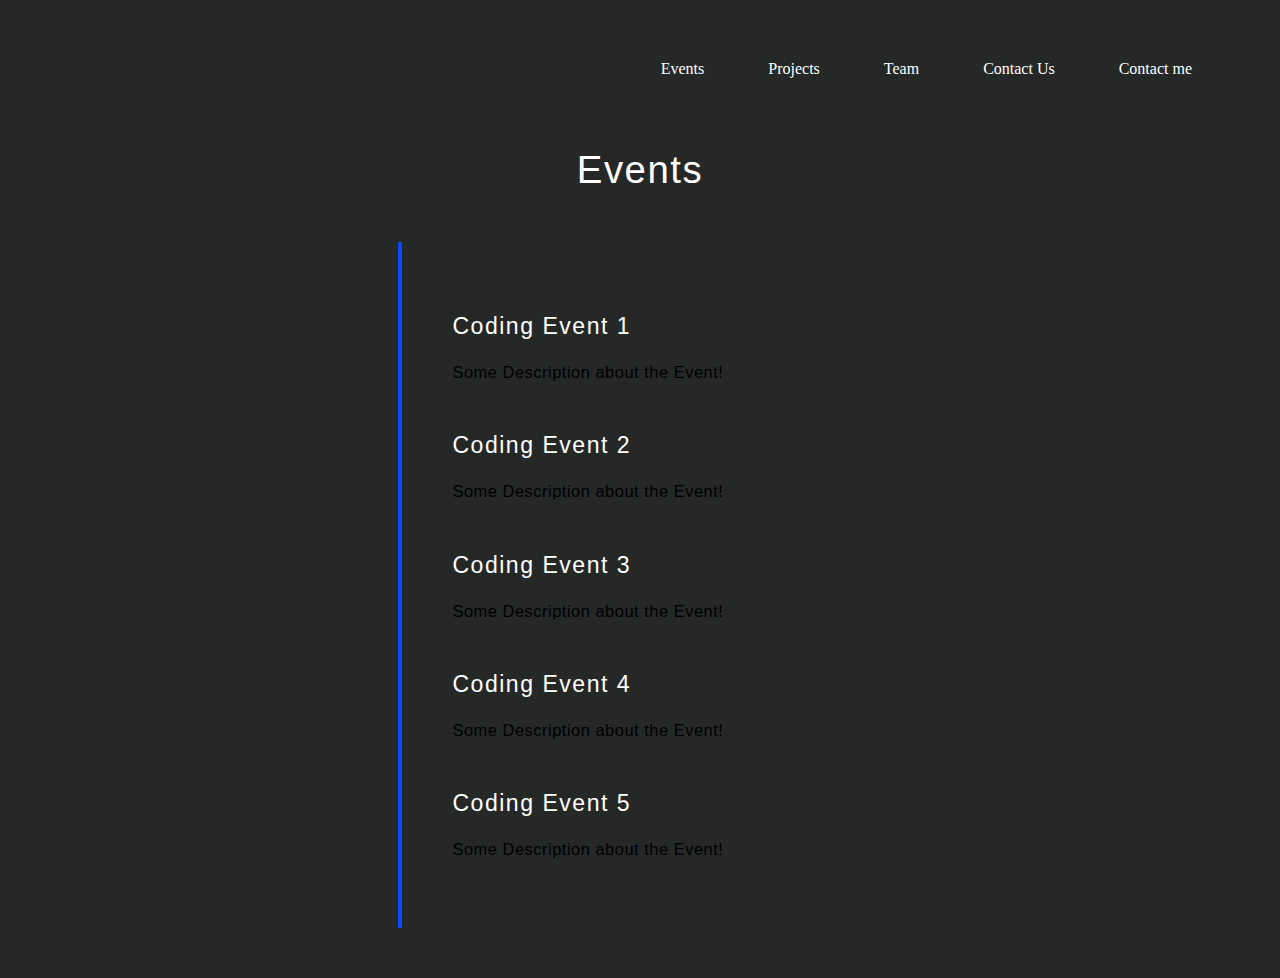
<file: 2.html>
<html>
<head>
<title>CSS</title>
<link rel="stylesheet" type="text/css" href="style2.css">
</head>
<body>
  <div class="header">
    <nav>
        <ul>
          <li><a href="3.html">Events</a></li>
          <li><a href="4.html">Projects</a></li>
          <li><a href="5.html">Team</a></li>
          <li><a href="#">Contact Us</a></li>
          <li><a href="*">Contact me</a></li>
        </ul>
    </nav>
</div>
<div id="timeline">
  <h1>Events</h1>
  <ul class="timeline1">
    <li class="event" data-date="1 October">
      <h3>Coding Event 1</h3>
      <p>Some Description about the Event!</p>
    </li>
    <li class="event" data-date="2 October">
      <h3>Coding Event 2</h3>
      <p>Some Description about the Event!</p>
    </li>
    <li class="event" data-date="3 October">
      <h3>Coding Event 3</h3>
      <p>Some Description about the Event!</p>
    </li>
    <li class="event" data-date="4 October">
      <h3>Coding Event 4</h3>
      <p>Some Description about the Event!</p>
    </li>
    <li class="event" data-date="5 October">
      <h3>Coding Event 5</h3>
      <p>Some Description about the Event!</p>
    </li>
  </ul>
</div>
</body>
</html>
</file>
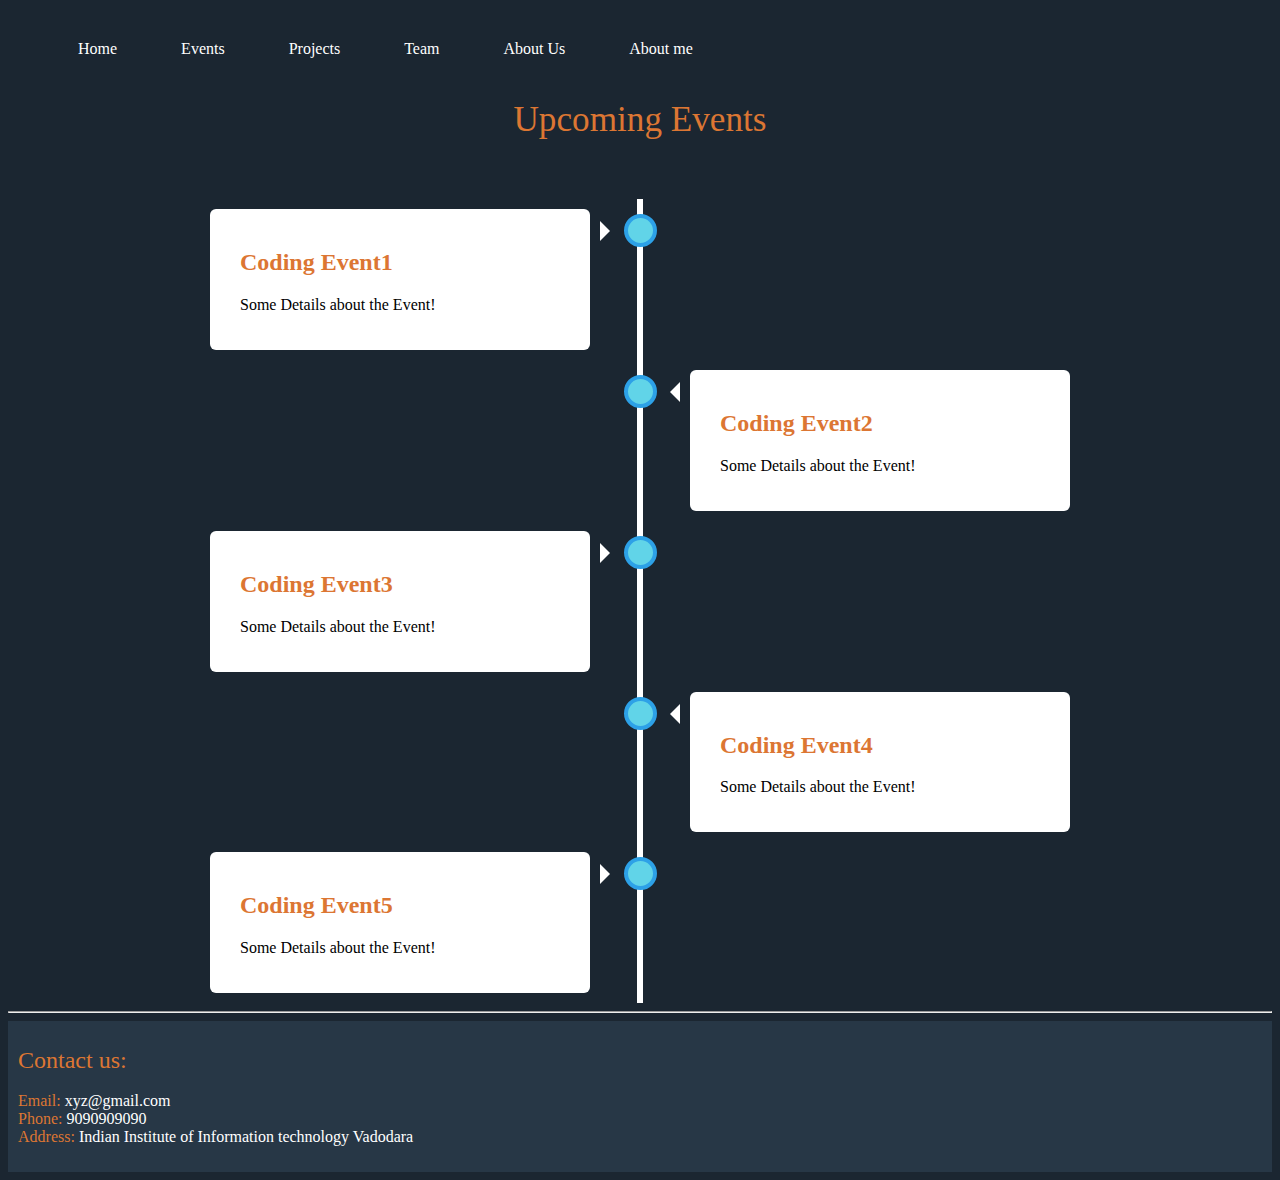
<file: 3.html>
<html>
<head>
<title>CSS</title>
<link rel="stylesheet" type="text/css" href="style3.css">
</head>
<body>
	<div class="header">
		<nav>

				<ul>
					<li><a href="index.html">Home</a></li>
					<li><a href="3.html">Events</a></li>
					<li><a href="4.html">Projects</a></li>
					<li><a href="5.html">Team</a></li>
					<li><a href="6.html">About Us</a></li>
					<li><a href="7.html">About me</a></li>
				</ul>
		</nav>
</div>
<br>
<h1>Upcoming Events</h1>
<br><br>
<div class="timeline">
	<div class="container left">
		<div class="content">
			<h2>Coding Event1</h2>
			<p>Some Details about the Event!</p>
		</div>
	</div>
</div>
<div class="timeline">
	<div class="container right">
		<div class="content">
			<h2>Coding Event2</h2>
			<p>Some Details about the Event!</p>
		</div>
	</div>
</div>
<div class="timeline">
	<div class="container left">
		<div class="content">
			<h2>Coding Event3</h2>
			<p>Some Details about the Event!</p>
		</div>
	</div>
</div>
<div class="timeline">
	<div class="container right">
		<div class="content">
			<h2>Coding Event4</h2>
			<p>Some Details about the Event!</p>
		</div>
	</div>
</div>
<div class="timeline">
	<div class="container left">
		<div class="content">
			<h2>Coding Event5</h2>
			<p>Some Details about the Event!</p>
		</div>
	</div>
</div>

<hr>
<div class="footer">
	<p align="left"><font style="color:#DC7633;" size="5px">Contact us:</font>
		<br>
		<br> <font style="color:#DC7633">Email:</font> <font style="color:white">xyz@gmail.com</font>
		<br> <font style="color:#DC7633">Phone:</font> <font style="color:white">9090909090</font>
	<br><font style="color:#DC7633">Address:</font> <font style="color:white">Indian Institute of Information technology Vadodara</font>
</p>

</div>
</body>
</html>
</file>
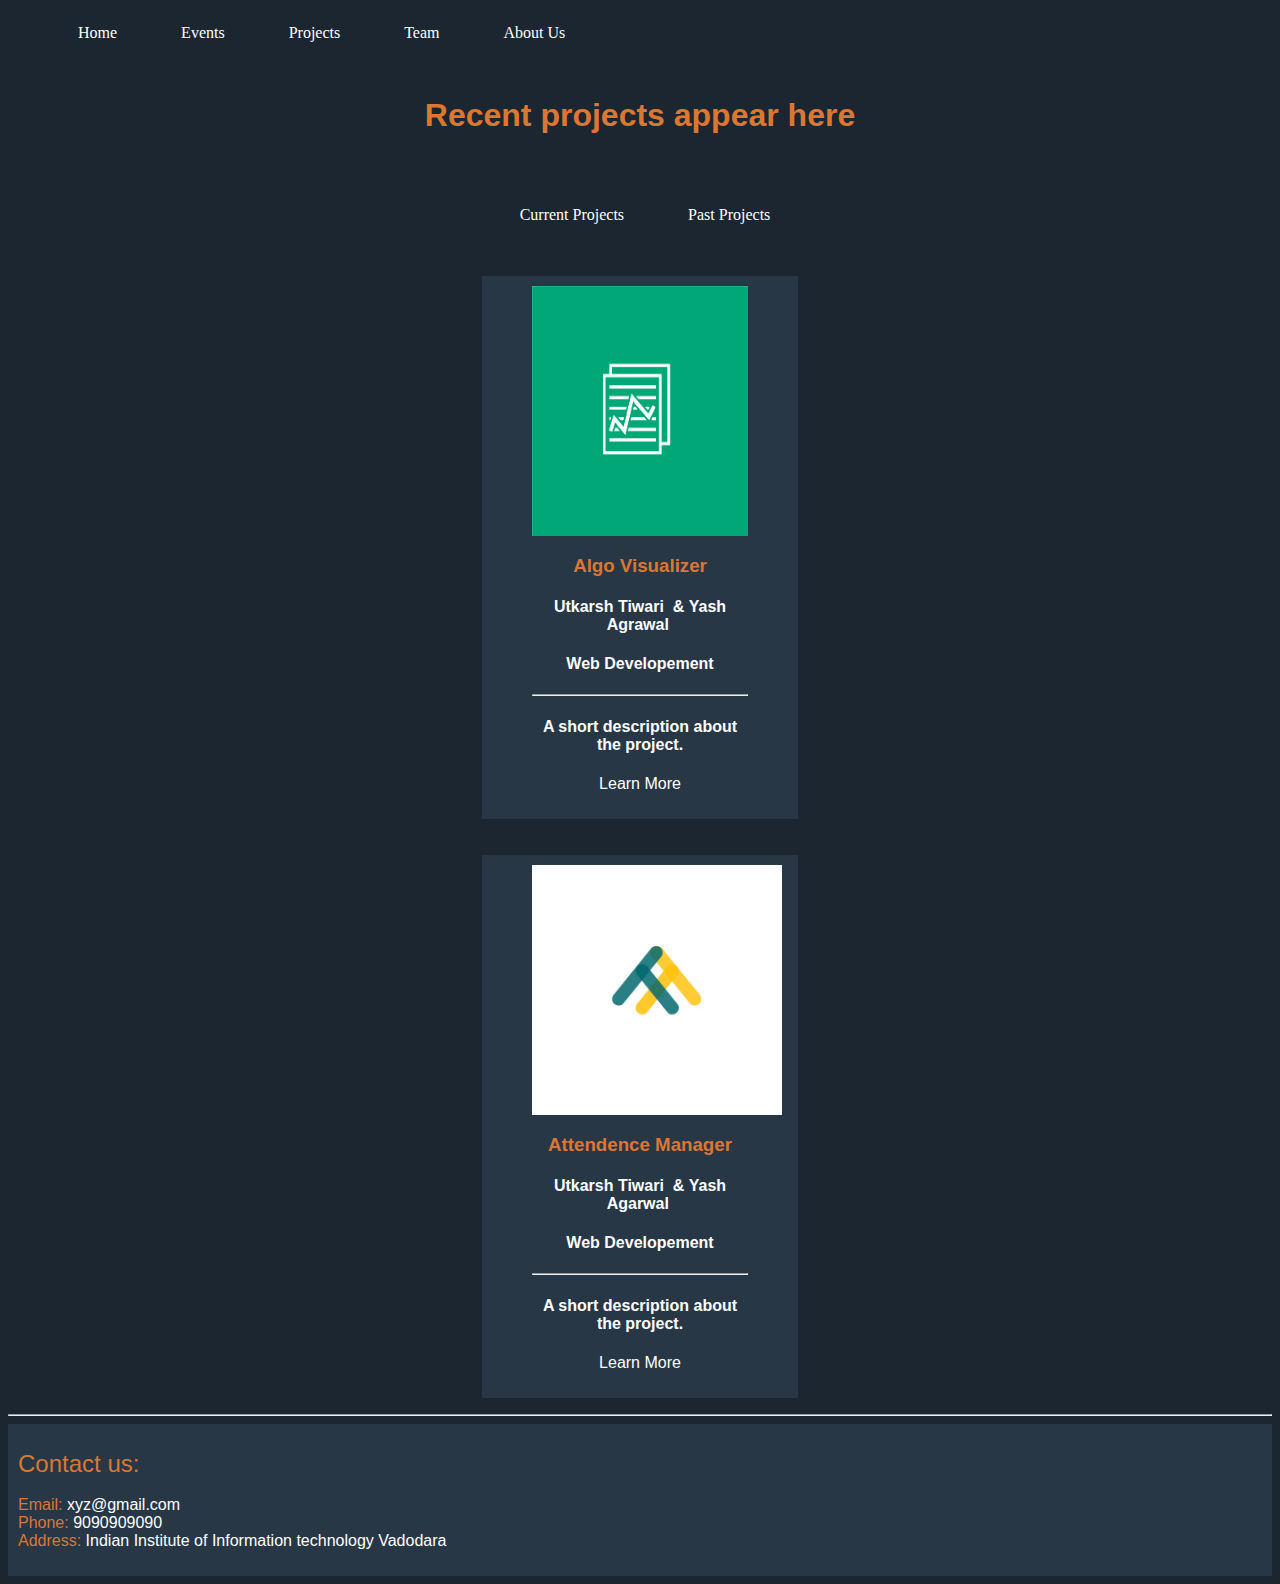
<file: 4.html>
<html>
<head>
<title>CSS</title>
<link rel="stylesheet" type="text/css" href="style4.css">
	<meta name="viewport" content="width=device-width, initial-scale=1">
</head>
<body>
  <div class="header">
		<nav>

				<ul>
          <li><a href="index.html">Home</a></li>
					<li><a href="3.html">Events</a></li>
					<li><a href="4.html">Projects</a></li>
					<li><a href="5.html">Team</a></li>
					<li><a href="6.html">About Us</a></li>
				</ul>
		</nav>
</div>
<br>
<div id="abc">
  <h1>Recent projects appear here</h1>
  <br>
</div>
<center>
<div class = "eve">
  <nav>
      <ul>
        <li><a href="#">Current Projects</a></li>
        <li><a href="#">Past Projects</a></li>

      </ul>
  </nav>
</div>
<br>
&nbsp;&nbsp;
<div class="row">
  <div class="box">
    <section class="special">
      <img src="algo logo 4.jpg" class="image fit" style="width:100%">
      <a href="#" class="image fit">
        <h3>Algo Visualizer</h3>
      </a>
      <h4>

        Utkarsh Tiwari&nbsp;

        &&nbsp;Yash Agrawal&nbsp;
      </h4>
      <h4>Web Developement</h4>
      <p>
        <hr />
        <h4 id="name">A short description about the project.</h4>
      <p/>
      <p>
  				<a href="#">Learn More</a>
      </p>
      </section>
  </div>
<br><br>
  <div class="box1">
    <section class="special">
      <img src="AM logo.jpg" class="image fit">
      <a href="#" class="image fit">
        <h3>Attendence Manager</h3>
      </a>
      <h4>

        Utkarsh Tiwari&nbsp;

        &&nbsp;Yash Agarwal&nbsp;
      </h4>
      <h4>Web Developement</h4>
      <p>
        <hr />
        <h4 id="name">A short description about the project.</h4>
      <p/>
      <p>
          <a href="#">Learn More</a>
      </p>
    </section>
  </div>
</div>
<p>
</center>

<hr>
<div class="footer">
	<p align="left"><font style="color:#DC7633;" size="5px">Contact us:</font>
		<br>
		<br> <font style="color:#DC7633">Email:</font> <font style="color:white">xyz@gmail.com</font>
		<br> <font style="color:#DC7633">Phone:</font> <font style="color:white">9090909090</font>
	<br><font style="color:#DC7633">Address:</font> <font style="color:white">Indian Institute of Information technology Vadodara</font>
</p>
</div>
</body>
</html>
</file>
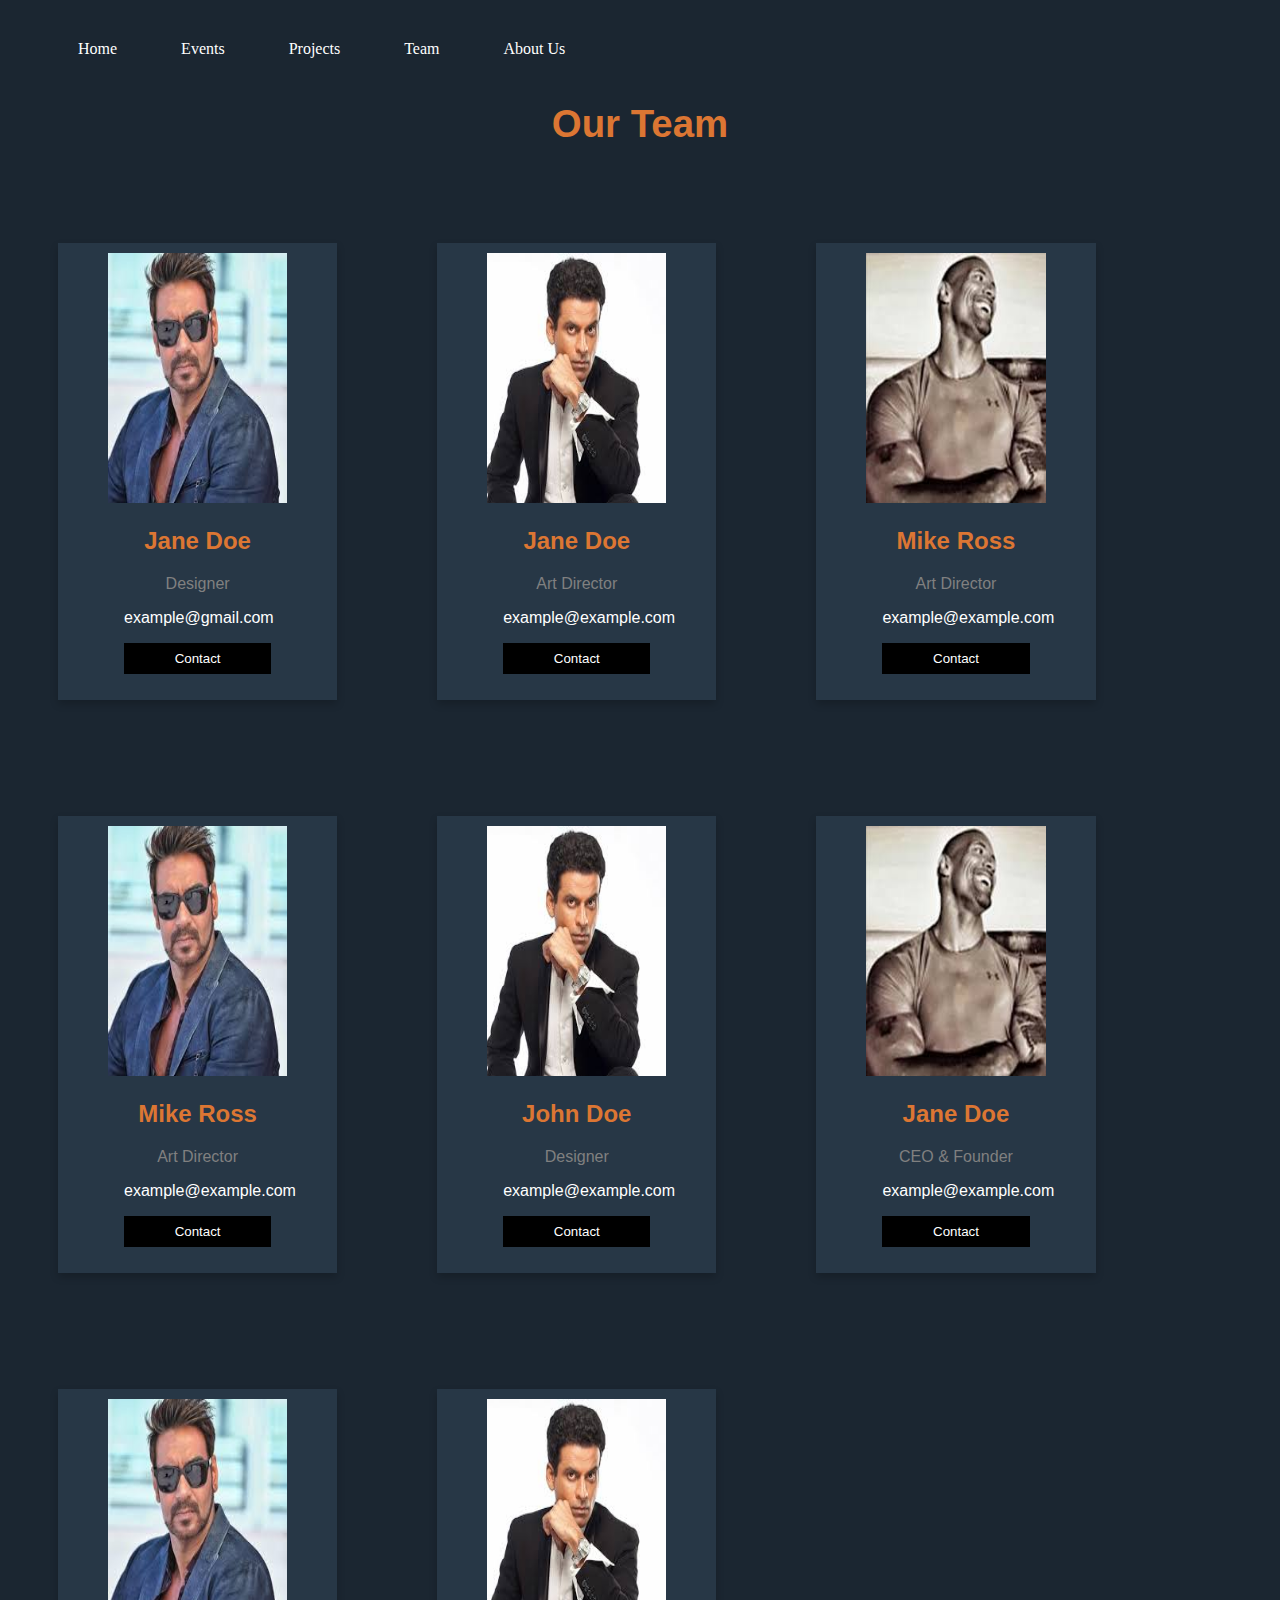
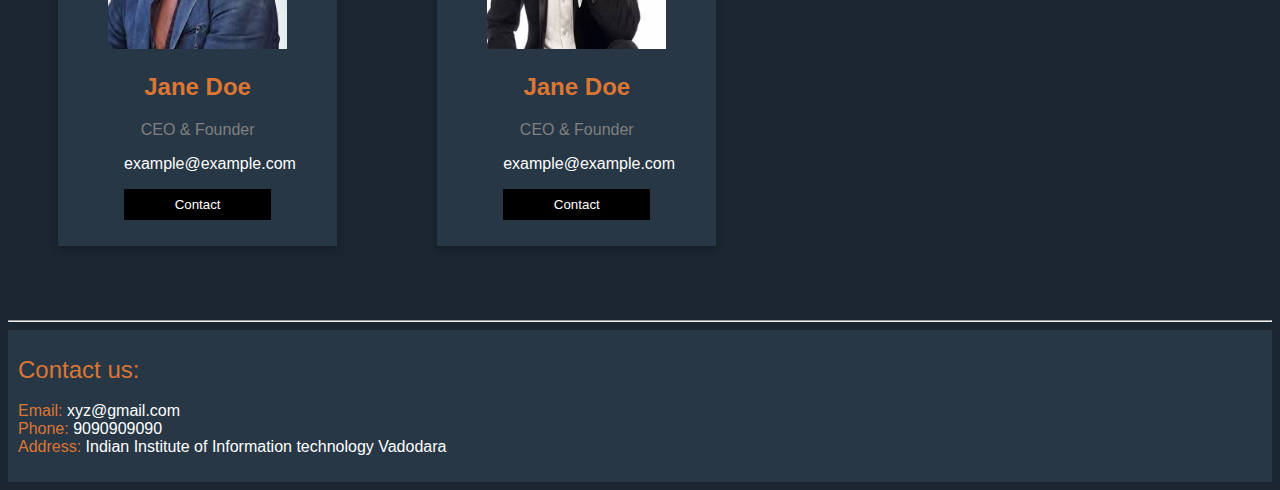
<file: 5.html>
<!DOCTYPE html>
<html>
<head>
<meta name="viewport" content="width=device-width, initial-scale=1">
<style>
html {
  box-sizing: border-box;

}

*, *:before, *:after {
  box-sizing: inherit;
}
	@viewport {
  width: device-width ;
  zoom: 1.0 ;
}
#row{
  align-items: center;
  position:sticky;
  float: none;

}

.column {
  float:left;
  width: 30%;
  margin-bottom: 16px;
  padding: 50px 50px;
}

@media screen and (max-width: 650px) {
  .column {
    width: 100%;
    display: block;
    background-color: #1B2631;
  }
}

.card {
  box-shadow: 0 4px 8px 0 rgba(0, 0, 0, 0.2);
  background-color: #273746;
  padding: 10px 50px;
}

.container {
  padding: 0 16px;
}

.container::after, .row::after {
  content: "";
  clear: both;
  display: table;
}

.title {
  color: grey;
}

.button {
  border: none;
  outline: 0;
  display: inline-block;
  padding: 8px;
  color: white;
  background-color: #000;
  text-align: center;
  cursor: pointer;
  width: 100%;
}

.button:hover {
  background-color: #555;
}

body{
  background-color: #1B2631;
  background: fade(#1B2631,3%);
  color: white;
  font-family: 'Product Sans', sans-serif;
  align-content: center;
  text-align: center;
}
h1{
  text-align: center;
  font-family: 'Product Sans',sans-serif;
  color: #DC7633;
}
h2{
  color: #DC7633;
}
.header {
  background-color: #1B2631;
  background: fade(#1B2631,3%);
  color: fade(#1B2631 ,80%);
  font-family: 'Product Sans', serif;
}
.footer {
  background-color:#273746 ;
  padding: 10px;
  text-align: center;
}

nav{
  width: 100%;
  height: 50px;
  background-color: #0000;
  line-height: 50px;
  font-family: verdana;
}
nav ul{
  float:left;
  margin-right: 30px;
}
nav ul li{
  list-style-type: none;
  display: inline-block;
  transition: 0.7s all;
}
nav ul li:hover{
  background-color:#273746;
}
nav ul li a{
  text-decoration: none;
  color: #FFF;
  padding: 30px;
}
img{
  width: 25px;
  height: 250px;
}
</style>
</head>
<body>
  <div class="header">
		<nav>

				<ul>
          <li><a href="index.html">Home</a></li>
					<li><a href="3.html">Events</a></li>
					<li><a href="4.html">Projects</a></li>
					<li><a href="5.html">Team</a></li>
					<li><a href="6.html">About Us</a></li>
				</ul>
		</nav>
</div>
<br>
<div id="abc">
<big><h1>Our Team</h1></big>
<br>
</div>
<center>
<div class="row">

  <div class="column">
    <div class="card">
      <img src="team.jpg" alt="Jane" style="width:100%">
      <div class="container">
        <h2>Jane Doe</h2>
        <p class="title">Designer</p>
        <p>example@gmail.com</p>
        <p><button class="button">Contact</button></p>
      </div>
    </div>
  </div>

  <div class="column">
    <div class="card">
      <img src="team1.jpg" alt="Mike" style="width:100%">
      <div class="container">
        <h2>Jane Doe</h2>
        <p class="title">Art Director</p>
        <p>example@example.com</p>
        <p><button class="button">Contact</button></p>
      </div>
    </div>
  </div>
  <div class="column">
    <div class="card">
      <img src="rock.jpg" alt="Mike" style="width:100%">
      <div class="container">
        <h2>Mike Ross</h2>
        <p class="title">Art Director</p>
        <p>example@example.com</p>
        <p><button class="button">Contact</button></p>
      </div>
    </div>
  </div>
  <div class="column">
    <div class="card">
      <img src="team.jpg" alt="Mike" style="width:100%">
      <div class="container">
        <h2>Mike Ross</h2>
        <p class="title">Art Director</p>
        <p>example@example.com</p>
        <p><button class="button">Contact</button></p>
      </div>
    </div>
  </div>
  <div class="column">
    <div class="card">
      <img src="team1.jpg" alt="John" style="width:100%">
      <div class="container">
        <h2>John Doe</h2>
        <p class="title">Designer</p>
        <p>example@example.com</p>
        <p><button class="button">Contact</button></p>
      </div>
    </div>
  </div>
  <div class="column">
    <div class="card">
      <img src="rock.jpg" alt="Jane" style="width:100%">
      <div class="container">
        <h2>Jane Doe</h2>
        <p class="title">CEO & Founder</p>
        <p>example@example.com</p>
        <p><button class="button">Contact</button></p>
      </div>
    </div>
  </div>
  <div class="column">
    <div class="card">
      <img src="team.jpg" alt="Jane" style="width:100%">
      <div class="container">
        <h2>Jane Doe</h2>
        <p class="title">CEO & Founder</p>
        <p>example@example.com</p>
        <p><button class="button">Contact</button></p>
      </div>
    </div>
  </div>
  <div class="column">
    <div class="card">
      <img src="team1.jpg" alt="Jane" style="width:100%">
      <div class="container">
        <h2>Jane Doe</h2>
        <p class="title">CEO & Founder</p>
        <p>example@example.com</p>
        <p><button class="button">Contact</button></p>
      </div>
    </div>
  </div>
</div>
</center>

<hr>
<div class="footer">
	<p align="left"><font style="color:#DC7633;" size="5px">Contact us:</font>
		<br>
		<br> <font style="color:#DC7633">Email:</font> <font style="color:white">xyz@gmail.com</font>
		<br> <font style="color:#DC7633">Phone:</font> <font style="color:white">9090909090</font>
	<br><font style="color:#DC7633">Address:</font> <font style="color:white">Indian Institute of Information technology Vadodara</font>
</p>

</body>
</html>
</file>
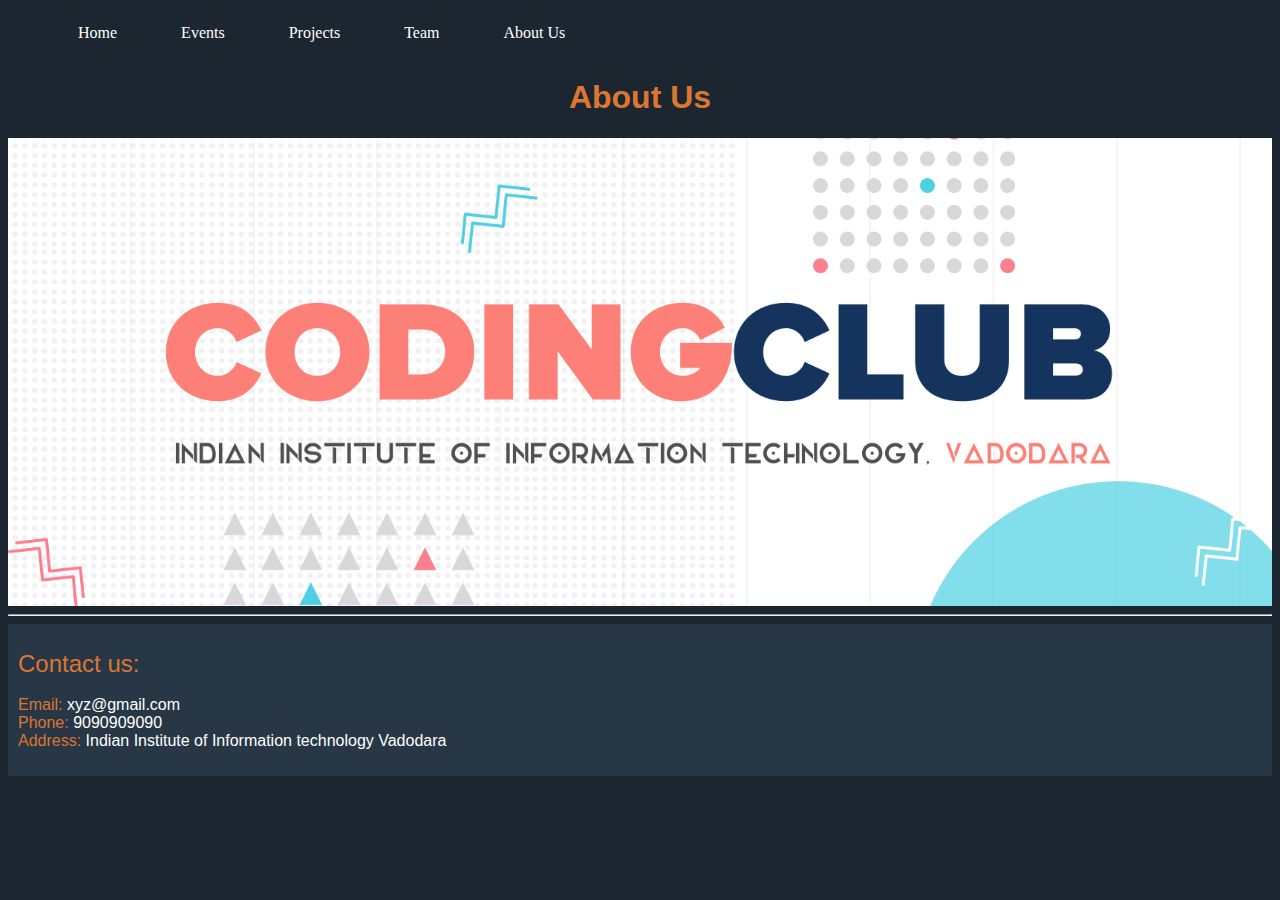
<file: 6.html>
<html>
<head>
  <link rel="stylesheet" type="text/css" href="style6.css">
</head>
<body>
  <div class="header">
    <nav>

        <ul>
          <li><a href="index.html">Home</a></li>
          <li><a href="3.html">Events</a></li>
          <li><a href="4.html">Projects</a></li>
          <li><a href="5.html">Team</a></li>
          <li><a href="6.html">About Us</a></li>
        </ul>
    </nav>
</div>
<div id="abc">
  <h1>About Us</h1>

</div>
<img src="iiitv.png" width="100%">
<hr>
<div class="footer">
	<p align="left"><font style="color:#DC7633;" size="5px">Contact us:</font>
		<br>
		<br> <font style="color:#DC7633">Email:</font> <font style="color:white">xyz@gmail.com</font>
		<br> <font style="color:#DC7633">Phone:</font> <font style="color:white">9090909090</font>
	<br><font style="color:#DC7633">Address:</font> <font style="color:white">Indian Institute of Information technology Vadodara</font>
</p>
</div>
</body>
</html>
</file>
<file: style2.css>
body{
  background:#252827;
  font-size: 16px;
}

p{
  font-weight: 300;
}

h1{
  font-family: 'Saira', sans-serif;
  letter-spacing: 1.5px;
  color: white;
  font-weight: 400;
  font-size: 2.4em;
}

#timeline{
  margin-top: 50px;
  text-align: center;
}

.timeline1{
  border-left: 4px solid #004ffc;
  border-bottom-right-radius: 4px;
  border-top-right-radius: 4px;
  background: fade(white,3%);
  color: fade(white,80%);
  font-family: 'Saira', sans-serif;
  margin: 50px auto;
  letter-spacing: 0.5px;
  position: relative;
  line-height: 1.4em;
  font-size: 1.03em;
  padding: 50px;
  list-style: none;
  text-align: left;
  font-weight: 100;
  max-width: 30%;

  h1 {
   font-family: 'Saira',sans-serif;
   letter-spacing: 1.5px;
   font-weight: 100;
   font-size: 1.4em;
   color: white;
  }

  h2, h3 {
   font-family: 'Saira',sans-serif;
   letter-spacing: 1.5px;
   font-weight: 400;
   font-size: 1.4em;
   color: white;
  }

.event {
   border-bottom: 1px dashed fade(white, 10%);
   padding-bottom: (25px);
   margin-bottom: 50px;
   position: relative;

   &:last-of-type {
     padding-bottom: 0;
     margin-bottom: 0;
     border: none;
   }

   :before, :after {
     position: absolute;
     display: block;
     top: 0;
   }

   :before {
     left: (((120px * 0.6) + 50px + 4px + 11px + (4px * 2)) * 1.5) * -1;
     color: fade(white, 40%);
     content: attr(data-date);
     text-align: right;
     font-weight: 100;
     font-size: 0.9em;
     min-width: 120px;
     font-family: 'Saira', sans-serif;
   }

   :after {
     box-shadow: 0 0 0 4px fade(white,100%);
     left: (5px + 4px + (11px * 0.35)) * -1;
     background: lighten(#252827,5%);
     border-radius: 50%;
     height: 11px;
     width: 11px;
     content: "";
     top: 5px;
   }
}
}
nav{
  width: 100%;
  height: 50px;
  background-color: #0000;
  line-height: 50px;
}
nav ul{
  float: right;
  margin-right: 30px;
}
nav ul li{
  list-style-type: none;
  display: inline-block;
  transition: 0.7s all;
}
nav ul li:hover{
  background-color:#A6ACAF;
}
nav ul li a{
  text-decoration: none;
  color: #fff;
  padding: 30px;
}
.header {
  background-color: #f1f1f1;
  padding: 20px;
  background:#252827;
}
</file>
<file: style3.css>
* {
  box-sizing: border-box;
}

/*set the main heading of the page as Event*/
h1{
  font-family: 'Product Sans', serif;
  letter-spacing: normal;
  color: #DC7633;
  font-weight: 400;
  font-size: 2.2em;
  text-align: center;
}

h2{
  color: #DC7633;
}
/* Set a background color */
body {
  background-color: #1B2631;
  background: fade(#1B2631,3%);
  color: fade(#1B2631 ,80%);
  font-family: 'Product Sans', serif;
}

/* The actual timeline (the vertical ruler) */
.timeline {
  position: relative;
  max-width: 1200px;
  margin: 0 auto;
}

/* The actual timeline (the vertical ruler) */
.timeline::after {
  content: '';
  position: absolute;
  width: 6px;
  background-color: white;
  top: 0;
  bottom: 0;
  left: 50%;
  margin-left: -3px;
}

/* Container around content */
.container {
  padding: 10px 50px;
  position: relative;
  background-color: inherit;
  width: 40%;
}

/* The circles on the timeline */
.container::after {
  content: '';
  position: absolute;
  width: 25px;
  height: 25px;
  right: -17px;
  background-color: #61D4E8;
  border: 4px solid #2DA1E7;
  top: 15px;
  border-radius: 50%;
  z-index: 1;
}

/* Place the container to the left */
.left {
  left: 10%;
}

/* Place the container to the right */
.right {
  left: 50%;
}

/* Add arrows to the left container (pointing right) */
.left::before {
  content: " ";
  height: 0;
  position: absolute;
  top: 22px;
  width: 0;
  z-index: 1;
  right: 30px;
  border: medium solid white;
  border-width: 10px 0 10px 10px;
  border-color: transparent transparent transparent white;
}

/* Add arrows to the right container (pointing left) */
.right::before {
  content: " ";
  height: 0;
  position: absolute;
  top: 22px;
  width: 0;
  z-index: 1;
  left: 30px;
  border: medium solid white;
  border-width: 10px 10px 10px 0;
  border-color: transparent white transparent transparent;
}

/* Fix the circle for containers on the right side */
.right::after {
  left: -16px;
}

/* The actual content */
.content {
  padding: 20px 30px;
  background-color: white;
  position: relative;
  border-radius: 6px;
}

/* Media queries - Responsive timeline on screens less than 600px wide */
@media screen and (max-width: 600px) {
/* Place the timelime to the left */
  .timeline::after {
    left: 31px;
  }

/* Full-width containers */
  .container {
    width: 100%;
    padding-left: 70px;
    padding-right: 25px;
  }

/* Make sure that all arrows are pointing leftwards */
  .container::before {
    left: 60px;
    border: medium solid white;
    border-width: 10px 10px 10px 0;
    border-color: transparent white transparent transparent;
  }

/* Make sure all circles are at the same spot */
  .left::after, .right::after {
    left: 15px;
  }

/* Make all right containers behave like the left ones */
  .right {
    left: 0%;
  }
}
nav{
  width: 100%;
  height: 50px;
  background-color: #0000;
  line-height: 50px;
font-family: verdana;
}
nav ul{
  float: left;
  margin-right: 30px;


}
nav ul li{
  list-style-type: none;
  display: inline-block;
  transition: 0.7s all;

}
nav ul li:hover{
  background-color:#273746;
}
nav ul li a{
  text-decoration: none;
  color: white;
  padding: 30px;

}
.header {
  background-color: #1B2631;
  background: fade(#1B2631,3%);
  color: fade(#1B2631 ,80%);
  font-family: 'Product Sans', serif;
}
.footer {
  background-color:#273746 ;
  padding: 10px;
  text-align: center;
}
</file>
<file: style4.css>
* {
  box-sizing: border-box;
}
@viewport {
  width: device-width ;
  zoom: 1.0 ;
}
@media screen and (max-width: 650px) {
  .column {
    width: 100%;
    display: block;
    background-color: #1B2631;
  }
}
img{
   width:250px;
   height:250px;
}
/*heading formatting can be adjusted here*/
h1{
  font-family: 'Product Sans',sans-serif;
  letter-spacing: normal;
  color: #DC7633;
  font-size: 2em;
  text-align: center;

}
/* Set a background color */
body {
  background-color: #1B2631;
  background: fade(#1B2631,3%);
  color: white;
  font-family: 'Product Sans', sans-serif;
}
#eve{
  width:100%;
  height:100vh;
  align-content: center;
}

#row{
  padding-left: 40px;
  padding: 50%;
}
.box{
  background-color: #273746 ;
  text-align: center;
  position:relative;
  padding: 10px 50px;
  width: 25%;
  background-size: cover;
}
.box1{
  background-color: #273746 ;
  text-align: center;
  position:relative;
  padding: 10px 50px;
  width: 25%;
  background-size: cover;
}

a {
    color: #FFF;
    text-decoration: none;
}

a:hover
{
     color:#FFF;
     text-decoration:none;
     cursor:pointer;
}

h4{
  color: white;
}
h3{
  color: #DC7633;
}
nav{
  width: 100%;
  height: 50px;
  background-color: #0000;
  line-height: 50px;
  font-family: verdana;
}
nav ul{
  float:inherit;
  margin-right: 30px;
}
nav ul li{
  list-style-type: none;
  display: inline-block;
  transition: 0.7s all;
}
nav ul li:hover{
  background-color:#273746;
}
nav ul li a{
  text-decoration: none;
  color: #FFF;
  padding: 30px;
}
nav ul{
  float: center;
  margin-right: 30px;
}
nav ul li{
  list-style-type: none;
  display: inline-block;
  transition: 0.7s all;
}
nav ul li:hover{
  background-color:#273746;
}
nav ul li a{
  text-decoration: none;
  color: #fff;
  padding: 30px;
}
.header {
  background-color: #1B2631;
  background: fade(#1B2631,3%);
  color: fade(#1B2631 ,80%);
  font-family: 'Product Sans', serif;
}
.footer {
  background-color:#273746 ;
  padding: 10px;
  text-align: center;
}
</file>
<file: style6.css>
body {
  background-color: #1B2631;
  background: fade(#1B2631,3%);
  color: white;
  font-family: 'Product Sans', sans-serif;
}
h1{
  font-family: 'Product Sans',sans-serif;
  letter-spacing: normal;
  color: #DC7633;
  font-size: 2em;
  text-align: center;

}
nav{
  width: 100%;
  height: 50px;
  background-color: #0000;
  line-height: 50px;
  font-family: verdana;
}
nav ul{
  float:inherit;
  margin-right: 30px;
}
nav ul li{
  list-style-type: none;
  display: inline-block;
  transition: 0.7s all;
}
nav ul li:hover{
  background-color:#273746;
}
nav ul li a{
  text-decoration: none;
  color: #FFF;
  padding: 30px;
}
nav ul{
  float: center;
  margin-right: 30px;
}
nav ul li{
  list-style-type: none;
  display: inline-block;
  transition: 0.7s all;
}
nav ul li:hover{
  background-color:#273746;
}
nav ul li a{
  text-decoration: none;
  color: #fff;
  padding: 30px;
}
.header {
  background-color: #1B2631;
  background: fade(#1B2631,3%);
  color: fade(#1B2631 ,80%);
  font-family: 'Product Sans', serif;
}
.footer {
  background-color:#273746 ;
  padding: 10px;
  text-align: center;
}
</file>
